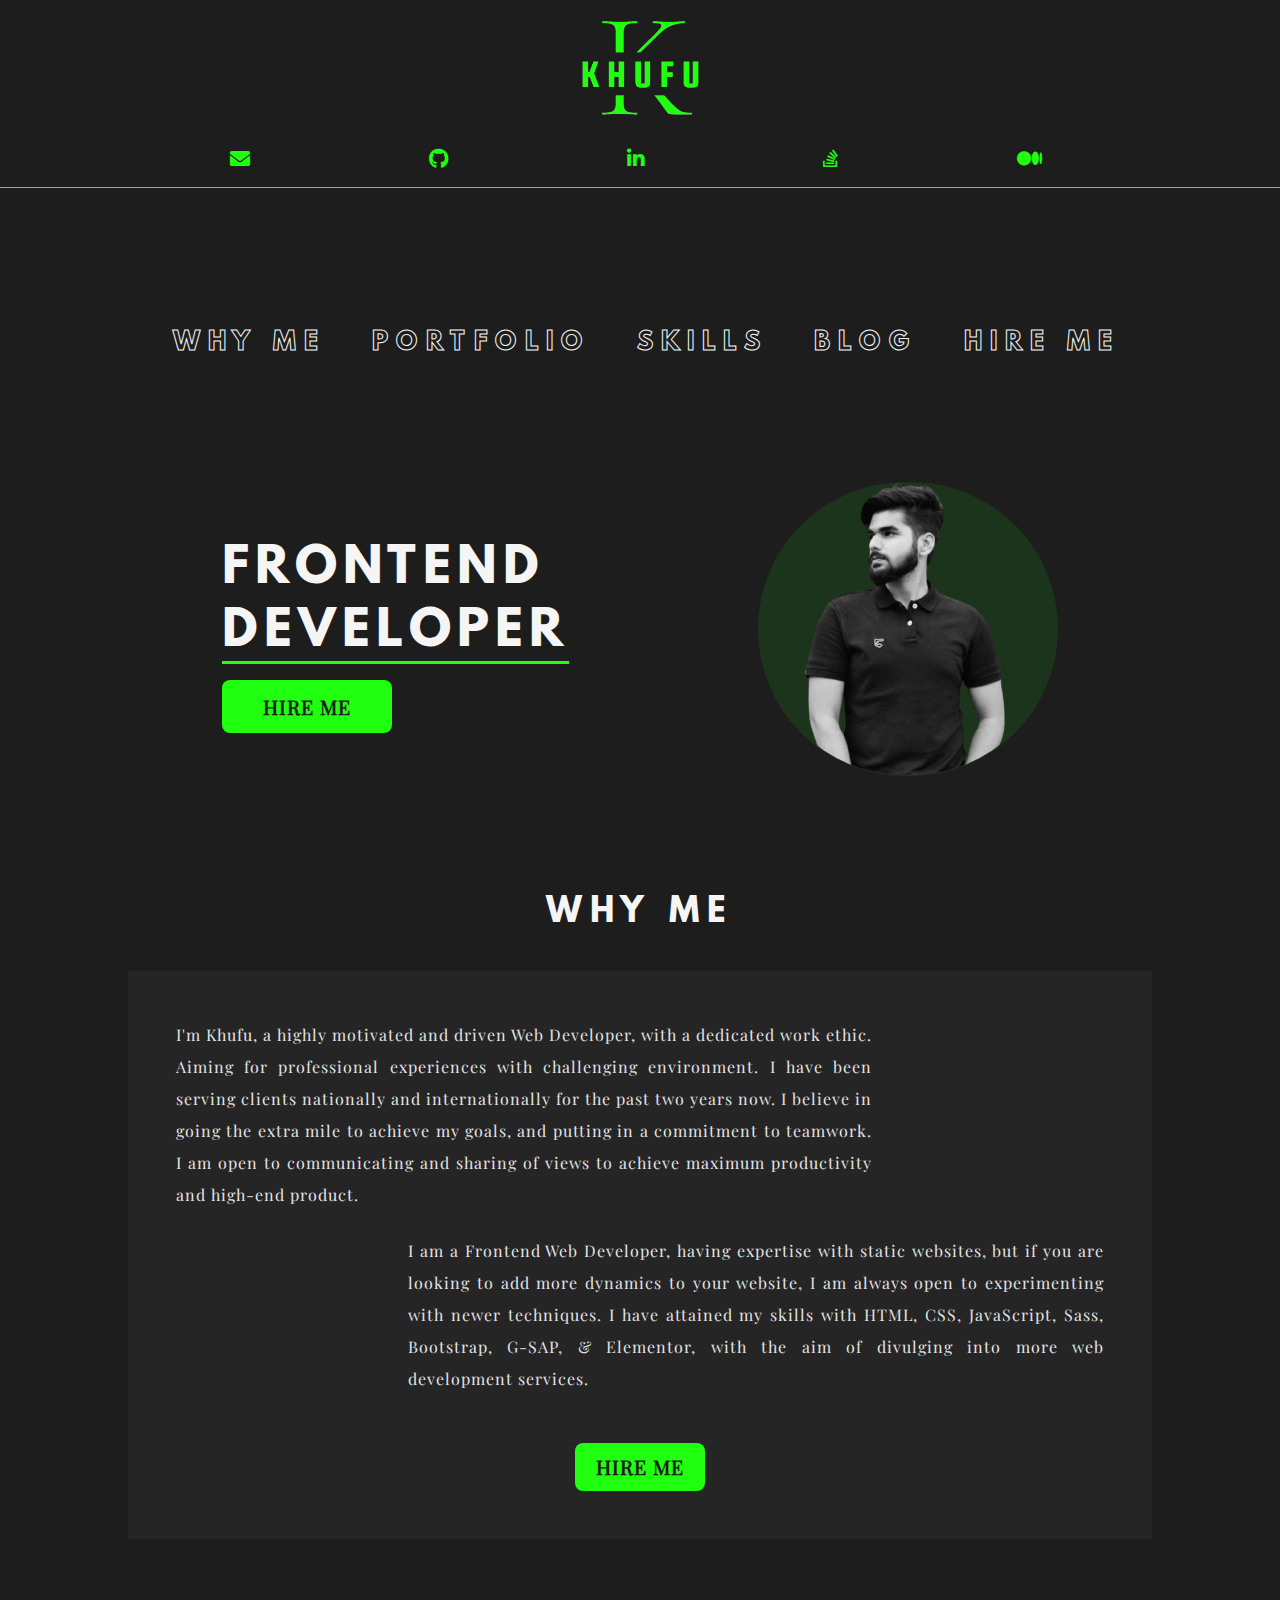
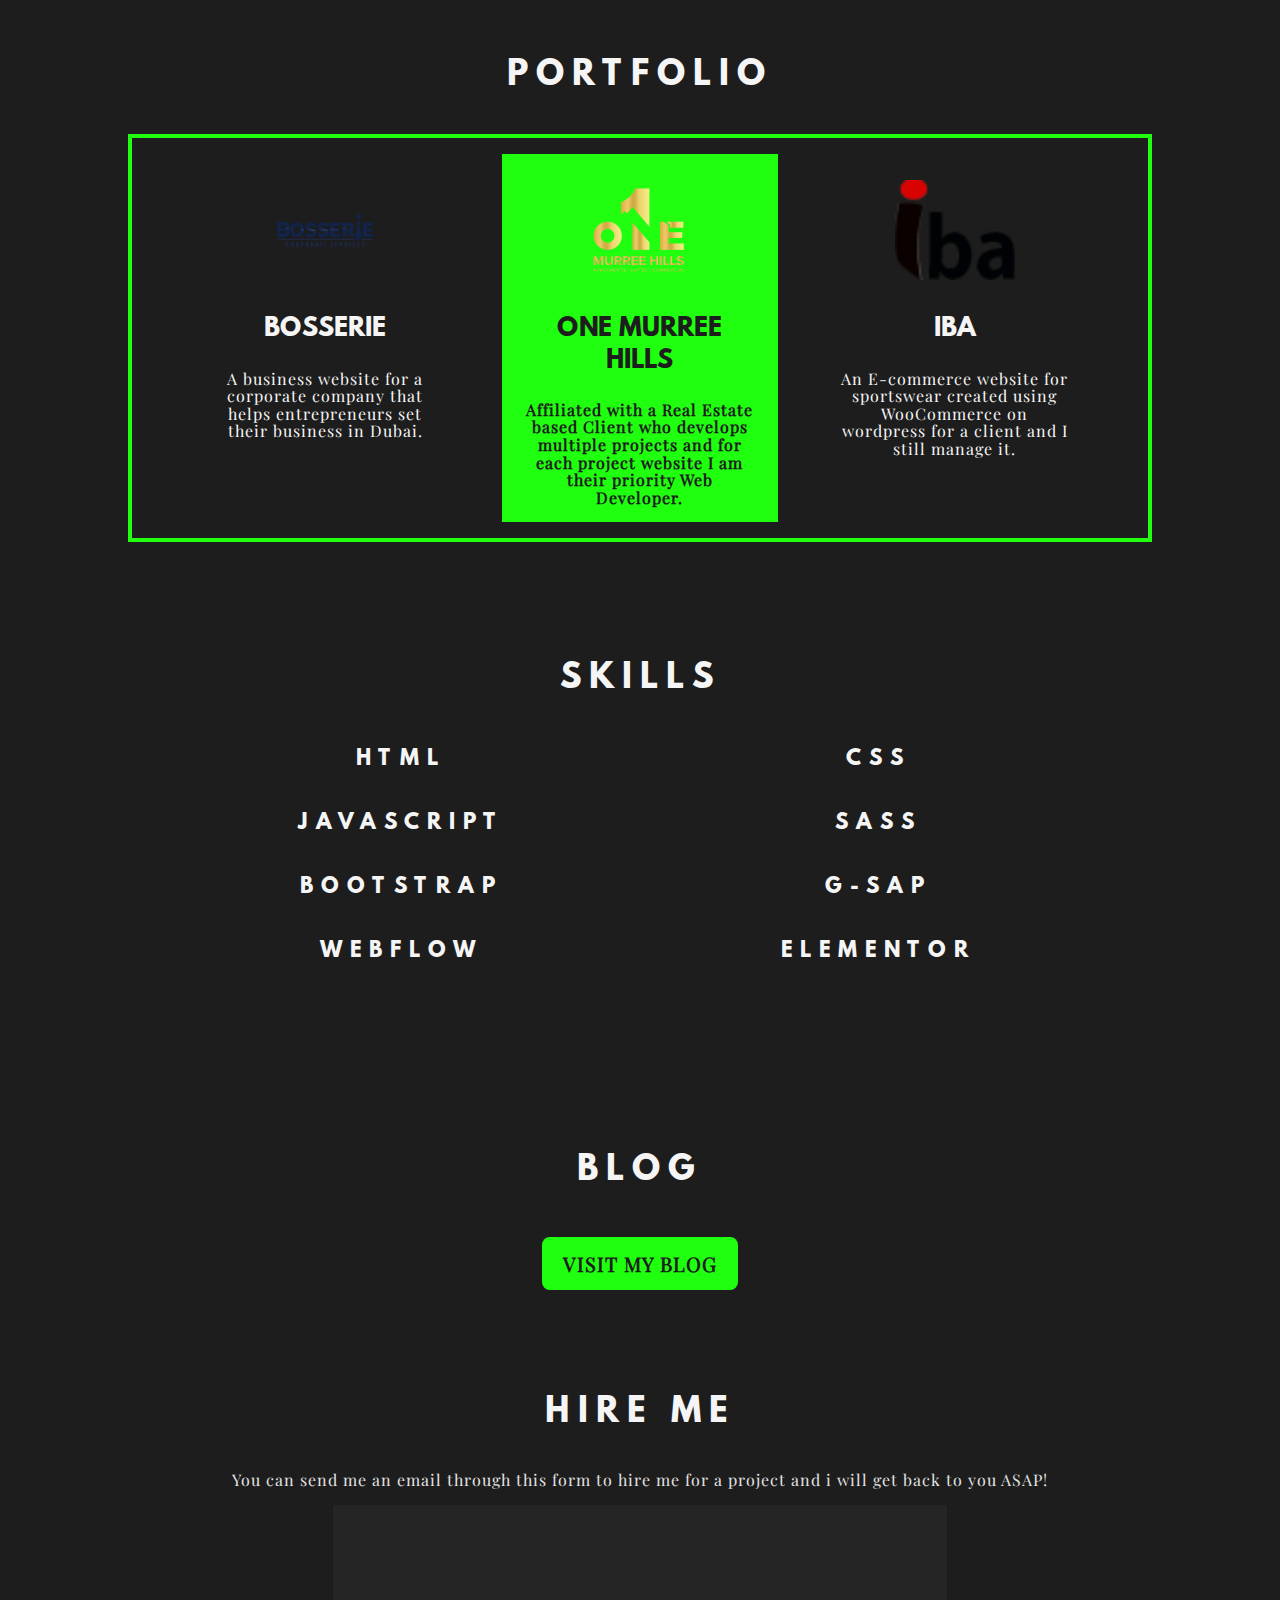
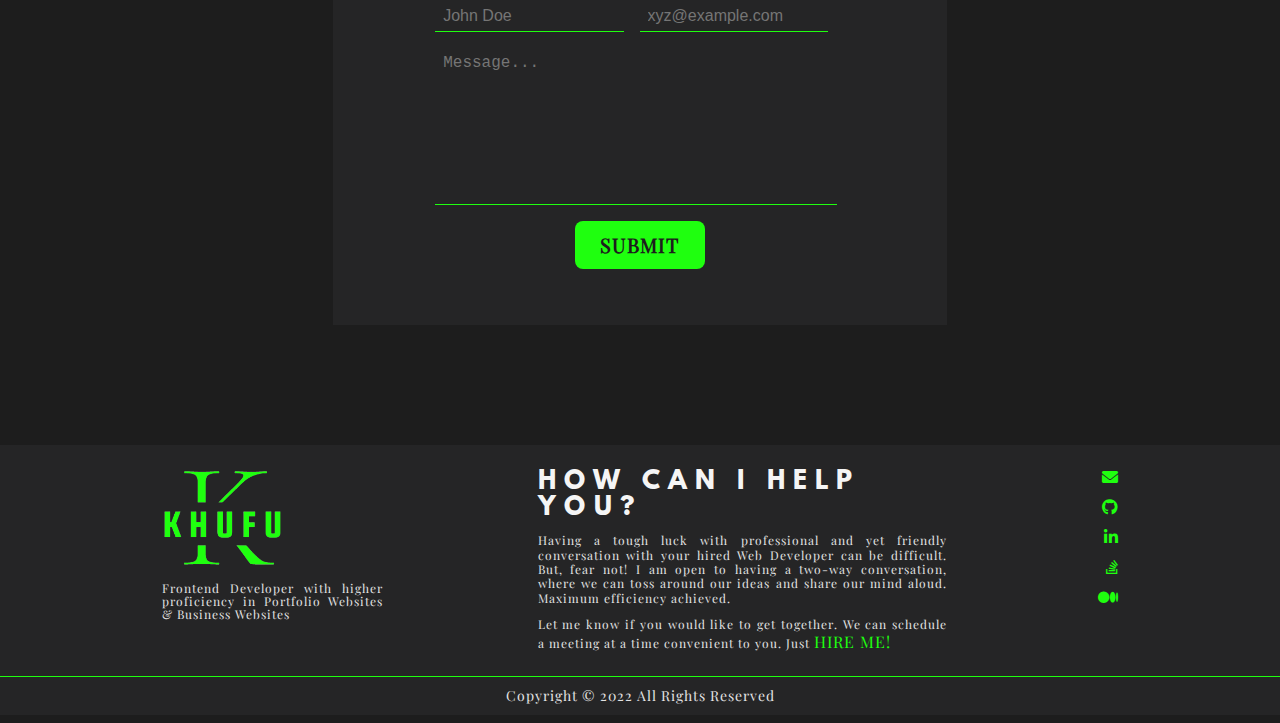
<file: index.html>
<!DOCTYPE html>
<html lang="en">

<head>
    <meta charset="UTF-8" />
    <meta http-equiv="X-UA-Compatible" content="IE=edge" />
    <meta name="viewport" content="width=device-width, initial-scale=1.0" />
    <link rel="icon" type="image/x-icon" href="/images/fevicon.png" />
    <link rel="stylesheet" href="https://cdnjs.cloudflare.com/ajax/libs/font-awesome/6.0.0/css/all.min.css" integrity="sha512-9usAa10IRO0HhonpyAIVpjrylPvoDwiPUiKdWk5t3PyolY1cOd4DSE0Ga+ri4AuTroPR5aQvXU9xC6qOPnzFeg==" crossorigin="anonymous" referrerpolicy="no-referrer"
    />
    <link rel="stylesheet" href="css/style.css" />
    <title>Khufu</title>
</head>

<body>
    <!-- Header HTML begins here -->
    <header id="body-top">
        <div class="container">
            <div class="header-inner">
                <div class="logo">
                    <a href="#"><img src="images/logo.png" alt="logo" /></a>
                </div>
                <div class="social-links">
                    <ul>
                        <li>
                            <a href="mailto:khufudev@gmail.com" target="_blank"><i class="fa-solid fa-envelope"></i
                ></a>
                        </li>
                        <li>
                            <a href="https://github.com/KhufuD" target="_blank"><i class="fa-brands fa-github"></i
                ></a>
                        </li>
                        <li>
                            <a href="https://www.linkedin.com/in/khubaib-tariq-56235a200/" target="_blank"><i class="fa-brands fa-linkedin-in"></i
                ></a>
                        </li>
                        <li>
                            <a href="https://stackoverflow.com/users/18507303/khubaib-tariq" target="_blank"><i class="fa-brands fa-stack-overflow"></i
                ></a>
                        </li>

                        <li>
                            <a href="https://medium.com/@khufudev" target="_blank"><i class="fa-brands fa-medium"></i
                ></a>
                        </li>
                    </ul>
                </div>
            </div>
        </div>
    </header>
    <!--  -->
    <!-- Header HTML ends here -->
    <!-- banner HTML begins here -->
    <section class="banner">
        <div class="banner-inner">
            <h1 id="moving-text">
                Portfolio websites&nbsp;&nbsp;&nbsp;&nbsp;Business websites&nbsp;&nbsp;&nbsp;&nbsp;E-mail Templates&nbsp;&nbsp;&nbsp;&nbsp;Landing Pages
            </h1>
        </div>
    </section>
    <!-- banner HTML ends here -->
    <!-- Navigation HTML begins here -->
    <section class="navigator" id="navigator">
        <div class="container">
            <div class="navigator-inner">
                <nav class="navbar">
                    <ol class="nav-menu">
                        <li class="nav-item">
                            <a href="#about-div" class="nav-link" id="about" data-text="&nbsp;WHY&nbsp;ME">&nbsp;Why me
                </a>
                        </li>
                        <li class="nav-item">
                            <a href="#portfolio-div" class="nav-link" id="portfolio" data-text="&nbsp;PORTFOLIO">&nbsp;Portfolio
                </a>
                        </li>
                        <li class="nav-item">
                            <a href="#skills-div" class="nav-link" id="skills" data-text="&nbsp;SKILLS">&nbsp;Skills
                </a>
                        </li>

                        <li class="nav-item">
                            <a href="#blog-div" class="nav-link" id="blog" data-text="&nbsp;BLOG">&nbsp;blog
                </a>
                        </li>
                        <li class="nav-item">
                            <a href="#hire-div" class="nav-link" id="hire-me" data-text="&nbsp;HIRE&nbsp;ME">&nbsp;Hire me
                </a>
                        </li>
                    </ol>
                </nav>
                <div class="hamburger">
                    <span class="bar"></span>
                    <span class="bar"></span>
                    <span class="bar"></span>
                </div>
            </div>
        </div>
        <div id="_progress"></div>
    </section>
    <!-- Navigation HTML ends here -->

    <!-- up-top HTML begins here -->
    <section id="up-top">
        <span id="arrow-up"><i class="fa-solid fa-angle-up"></i></span>
    </section>
    <!-- up-top HTML ends here -->
    <!-- Hero HTML begins here -->
    <section class="hero">
        <div class="container">
            <div class="hero-inner">
                <div class="hero-left">
                    <h1>
                        <span class="text-animation">F</span
              ><span class="text-animation">r</span
              ><span class="text-animation">o</span
              ><span class="text-animation">n</span
              ><span class="text-animation">t</span
              ><span class="text-animation">E</span
              ><span class="text-animation">n</span
              ><span class="text-animation">d</span> <br />
                        <span class="text-animation">D</span
              ><span class="text-animation">e</span
              ><span class="text-animation">v</span
              ><span class="text-animation">e</span
              ><span class="text-animation">l</span
              ><span class="text-animation">o</span
              ><span class="text-animation">p</span
              ><span class="text-animation">e</span
              ><span class="text-animation">r</span>
                    </h1>
                    <a href="#hire-div">Hire me</a>
                </div>
                <div class="hero-image">
                    <img src="/images/hero-img.png" alt="" />
                </div>
            </div>
        </div>
    </section>
    <!-- Hero HTML ends here -->
    <!-- About HTML begins here -->
    <section class="about" id="about-div">
        <div class="container">
            <div class="about-inner">
                <h2>Why me</h2>
                <div class="about-flex">
                    <p>
                        I'm Khufu, a highly motivated and driven Web Developer, with a dedicated work ethic. Aiming for professional experiences with challenging environment. I have been serving clients nationally and internationally for the past two years now. I believe in
                        going the extra mile to achieve my goals, and putting in a commitment to teamwork. I am open to communicating and sharing of views to achieve maximum productivity and high-end product.
                    </p>
                    <p>
                        I am a Frontend Web Developer, having expertise with static websites, but if you are looking to add more dynamics to your website, I am always open to experimenting with newer techniques. I have attained my skills with HTML, CSS, JavaScript, Sass, Bootstrap,
                        G-SAP, & Elementor, with the aim of divulging into more web development services.
                    </p>
                    <a href="#hire-div">Hire me</a>
                </div>
            </div>
        </div>
    </section>
    <!-- About HTML ends here -->
    <!-- Portfolio HTML begins here -->
    <section class="portfolio" id="portfolio-div">
        <div class="container">
            <div class="portfolio-inner">
                <h2>Portfolio</h2>
                <div class="portfolio-holder">
                    <div class="portfolio-col">
                        <div class="portfolio-image">
                            <img src="/images/portfolio-logos/corporate-company.png" alt="" />
                        </div>
                        <h4 class="portfolio-heading">Bosserie</h4>
                        <p class="portfolio-text">
                            A business website for a corporate company that helps entrepreneurs set their business in Dubai.
                        </p>
                    </div>
                    <div class="portfolio-col2">
                        <div class="portfolio-image-2">
                            <img src="images/portfolio-logos/real-estate.png" alt="" />
                        </div>
                        <h4 class="portfolio-heading-2">One Murree Hills</h4>
                        <p class="portfolio-text-2">
                            Affiliated with a Real Estate based Client who develops multiple projects and for each project website I am their priority Web Developer.
                        </p>
                    </div>
                    <div class="portfolio-col">
                        <div class="portfolio-image">
                            <img src="images/portfolio-logos/sportswear.png" alt="" />
                        </div>
                        <h4 class="portfolio-heading">Iba</h4>
                        <p class="portfolio-text">
                            An E-commerce website for sportswear created using WooCommerce on wordpress for a client and I still manage it.
                        </p>
                    </div>
                </div>
            </div>
        </div>
    </section>
    <!-- Portfolio HTML ends here -->
    <!-- Skills HTML begins here -->
    <section class="skills" id="skills-div">
        <div class="container">
            <div class="skills-inner">
                <h2>Skills</h2>
                <div class="skill-percentage">
                    <div class="skill-list">
                        <h3>HTML <span class="quality" id="html">Intermediate</span></h3>
                    </div>
                    <div class="skill-list">
                        <h3>CSS <span class="quality" id="css">Advance</span></h3>
                    </div>
                    <div class="skill-list">
                        <h3>
                            javascript <span class="quality" id="javascript">Beginner</span>
                        </h3>
                    </div>
                    <div class="skill-list">
                        <h3>SASS <span class="quality" id="scss">Advance</span></h3>
                    </div>
                    <div class="skill-list">
                        <h3>
                            Bootstrap
                            <span class="quality" id="bootstrap">Intermediate</span>
                        </h3>
                    </div>
                    <div class="skill-list">
                        <h3>G-SAP <span class="quality" id="gsap">Beginner</span></h3>
                    </div>
                    <div class="skill-list">
                        <h3>
                            webflow <span class="quality" id="webflow">Beginner</span>
                        </h3>
                    </div>
                    <div class="skill-list">
                        <h3>
                            Elementor <span class="quality" id="elementor">Advance</span>
                        </h3>
                    </div>
                </div>
            </div>
        </div>
    </section>
    <!-- Skills HTML ends here -->
    <!-- Blog HTML begins here -->
    <section class="blog" id="blog-div">
        <h2>BLOG</h2>
        <div class="blog__header"></div>
        <ul class="blog__slider"></ul>
        <div class="blog-link">
            <a id="blog-link" href="https://medium.com/@khufudev" target="_blank">Visit my Blog</a
        >
      </div>
    </section>
    <!-- Blog HTML ends here -->

    <!-- Hire me HTML begins here -->
    <section class="hire-me" id="hire-div">
      <div class="container">
        <div class="hire-me-inner">
          <h2>hire me</h2>
          <p>
            You can send me an email through this form to hire me for a project
            and i will get back to you ASAP!
          </p>
          <div class="mailing-form">
            <form onsubmit="sendEmail(); reset(); return false;">
              <input type="text" id="name" placeholder="John Doe" />
              <input type="email" id="email" placeholder="xyz@example.com" />
              <textarea
                name="Message"
                id="message"
                rows="8"
                placeholder="Message..."
              ></textarea>
              <input type="submit" id="submit" value="submit" />
            </form>
          </div>
        </div>
      </div>
    </section>
    <!-- Hire me HTML ends here -->
    <footer>
      <div class="container">
        <div class="footer-inner">
          <div class="footer-top">
            <div class="col-right">
              <div class="footer-logo">
                <a href="#"><img src="images/logo.png" alt="logo" /></a>
        </div>
        <p>
            Frontend Developer with higher proficiency in Portfolio Websites & Business Websites
        </p>
        </div>
        <div class="col-center">
            <h4>How Can I Help You?</h4>
            <p>
                Having a tough luck with professional and yet friendly conversation with your hired Web Developer can be difficult. But, fear not! I am open to having a two-way conversation, where we can toss around our ideas and share our mind aloud. Maximum efficiency
                achieved.
            </p>
            <p>
                Let me know if you would like to get together. We can schedule a meeting at a time convenient to you. Just
                <span><a href="#hire-div">HIRE ME!</a></span>
            </p>
        </div>
        <div class="social-links-footer">
            <ul>
                <li>
                    <a href="mailto:khufudev@gmail.com" target="_blank"><i class="fa-solid fa-envelope"></i
                  ></a>
                </li>
                <li>
                    <a href="https://github.com/KhufuD" target="_blank"><i class="fa-brands fa-github"></i
                  ></a>
                </li>
                <li>
                    <a href="https://www.linkedin.com/in/khubaib-tariq-56235a200/" target="_blank"><i class="fa-brands fa-linkedin-in"></i
                  ></a>
                </li>
                <li>
                    <a href="https://stackoverflow.com/users/18507303/khubaib-tariq" target="_blank"><i class="fa-brands fa-stack-overflow"></i
                  ></a>
                </li>

                <li>
                    <a href="https://medium.com/@khufudev" target="_blank"><i class="fa-brands fa-medium"></i
                  ></a>
                </li>
            </ul>
        </div>
        </div>
        </div>
        </div>
        <div class="copyright">
            <span class="copy-text">Copyright &copy; 2022 All Rights Reserved</span>
        </div>
        </footer>
        <!-- Footer HTML ends here -->
        <script src="https://smtpjs.com/v3/smtp.js"></script>
        <script src="js/index.js"></script>
</body>

</html>
</file>
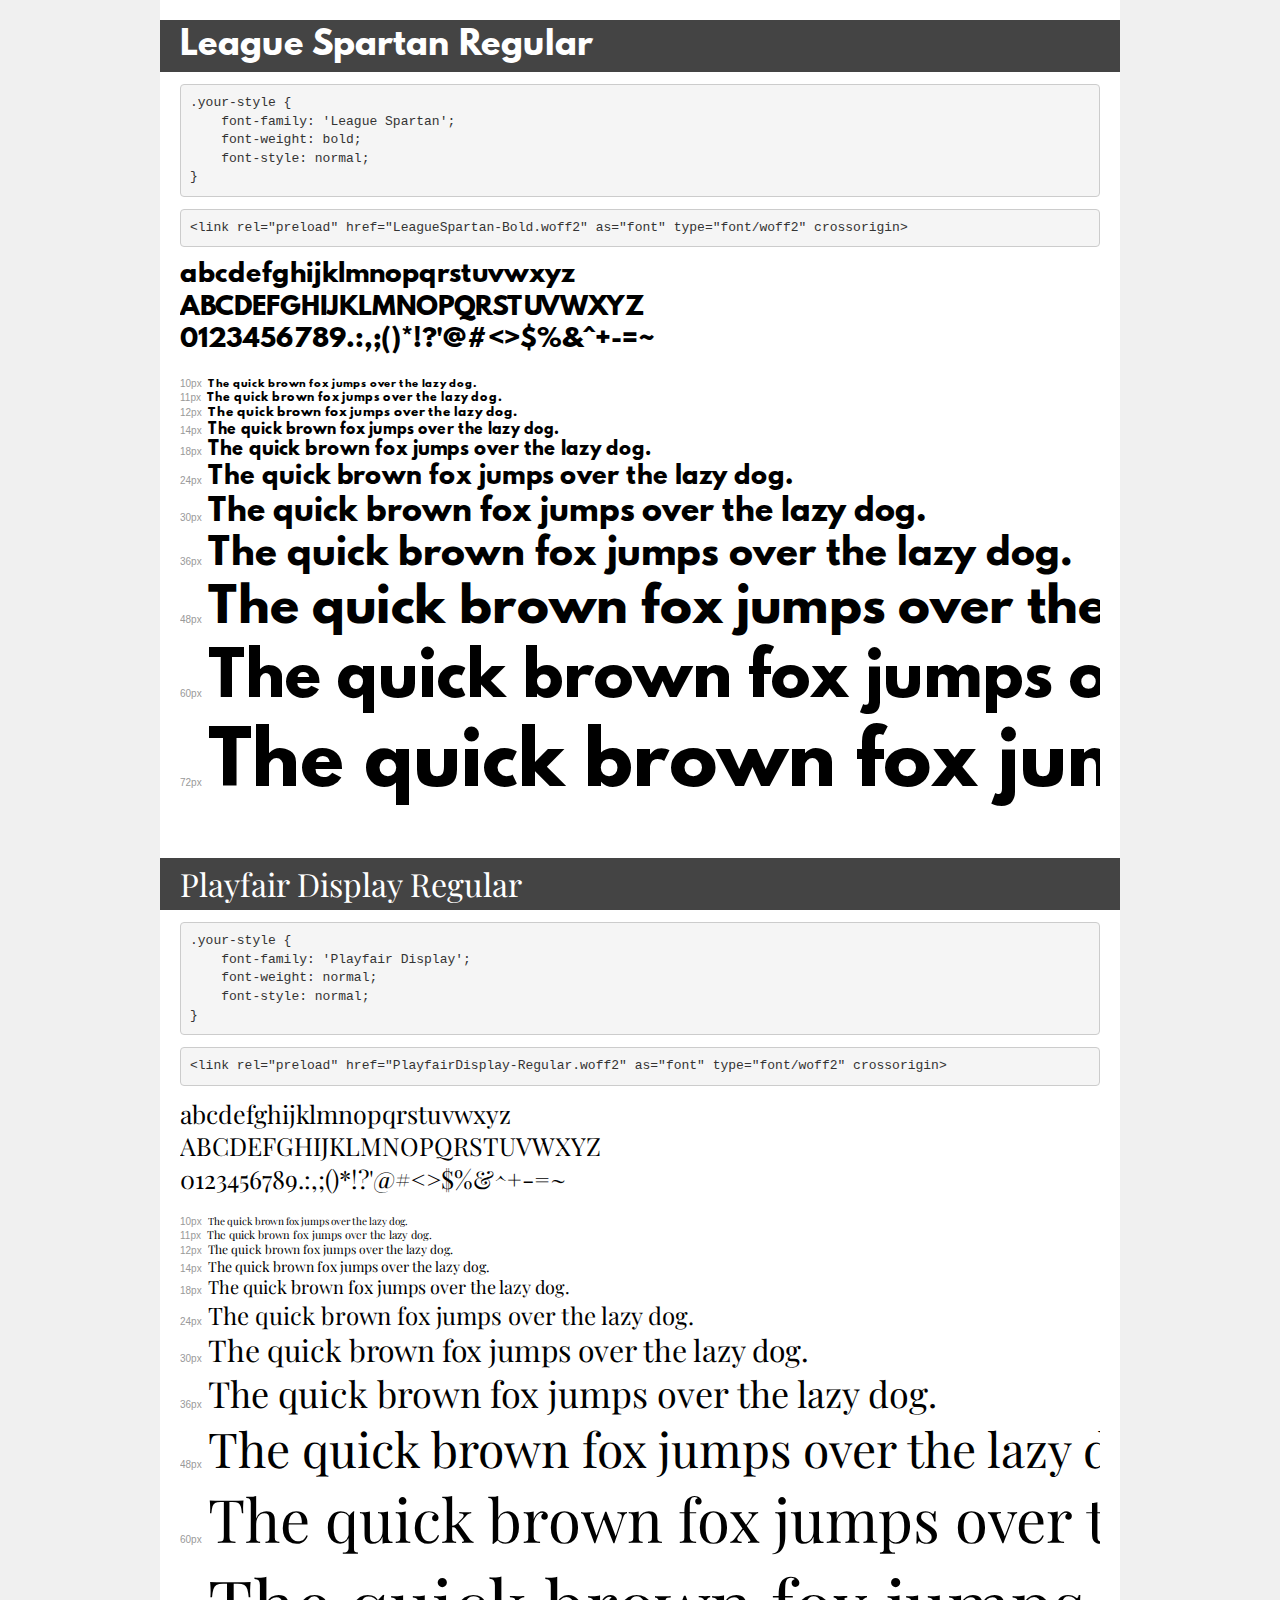
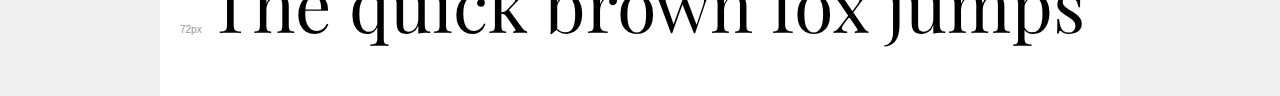
<file: fonts/demo.html>
<!DOCTYPE html>
<html lang="en">
<head>
    <meta charset="utf-8">
    <meta http-equiv="X-UA-Compatible" content="IE=edge">
    <meta name="viewport" content="width=device-width, initial-scale=1">
    <meta name="robots" content="noindex, noarchive">
    <meta name="format-detection" content="telephone=no">
    <title>Transfonter demo</title>
    <link href="stylesheet.css" rel="stylesheet">
    <style>
        /*
        http://meyerweb.com/eric/tools/css/reset/
        v2.0 | 20110126
        License: none (public domain)
        */
        html, body, div, span, applet, object, iframe,
        h1, h2, h3, h4, h5, h6, p, blockquote, pre,
        a, abbr, acronym, address, big, cite, code,
        del, dfn, em, img, ins, kbd, q, s, samp,
        small, strike, strong, sub, sup, tt, var,
        b, u, i, center,
        dl, dt, dd, ol, ul, li,
        fieldset, form, label, legend,
        table, caption, tbody, tfoot, thead, tr, th, td,
        article, aside, canvas, details, embed,
        figure, figcaption, footer, header, hgroup,
        menu, nav, output, ruby, section, summary,
        time, mark, audio, video {
            margin: 0;
            padding: 0;
            border: 0;
            font-size: 100%;
            font: inherit;
            vertical-align: baseline;
        }
        /* HTML5 display-role reset for older browsers */
        article, aside, details, figcaption, figure,
        footer, header, hgroup, menu, nav, section {
            display: block;
        }
        body {
            line-height: 1;
        }
        ol, ul {
            list-style: none;
        }
        blockquote, q {
            quotes: none;
        }
        blockquote:before, blockquote:after,
        q:before, q:after {
            content: '';
            content: none;
        }
        table {
            border-collapse: collapse;
            border-spacing: 0;
        }
        /* demo styles */
        body {
            background: #f0f0f0;
            color: #000;
        }
        .page {
            background: #fff;
            width: 920px;
            margin: 0 auto;
            padding: 20px 20px 0 20px;
            overflow: hidden;
        }
        .font-container {
            overflow-x: auto;
            overflow-y: hidden;
            margin-bottom: 40px;
            line-height: 1.3;
            white-space: nowrap;
            padding-bottom: 5px;
        }
        h1 {
            position: relative;
            background: #444;
            font-size: 32px;
            color: #fff;
            padding: 10px 20px;
            margin: 0 -20px 12px -20px;
        }
        .letters {
            font-size: 25px;
            margin-bottom: 20px;
        }
        .s10:before {
            content: '10px';
        }
        .s11:before {
            content: '11px';
        }
        .s12:before {
            content: '12px';
        }
        .s14:before {
            content: '14px';
        }
        .s18:before {
            content: '18px';
        }
        .s24:before {
            content: '24px';
        }
        .s30:before {
            content: '30px';
        }
        .s36:before {
            content: '36px';
        }
        .s48:before {
            content: '48px';
        }
        .s60:before {
            content: '60px';
        }
        .s72:before {
            content: '72px';
        }
        .s10:before, .s11:before, .s12:before, .s14:before,
        .s18:before, .s24:before, .s30:before, .s36:before,
        .s48:before, .s60:before, .s72:before {
            font-family: Arial, sans-serif;
            font-size: 10px;
            font-weight: normal;
            font-style: normal;
            color: #999;
            padding-right: 6px;
        }
        pre {
            display: block;
            padding: 9px;
            margin: 0 0 12px;
            font-family: Monaco, Menlo, Consolas, "Courier New", monospace;
            font-size: 13px;
            line-height: 1.428571429;
            color: #333;
            font-weight: normal;
            font-style: normal;
            background-color: #f5f5f5;
            border: 1px solid #ccc;
            overflow-x: auto;
            border-radius: 4px;
        }
        /* responsive */
        @media (max-width: 959px) {
            .page {
                width: auto;
                margin: 0;
            }
        }
    </style>
</head>
<body>
<div class="page">
    <div class="demo">
        <h1 style="font-family: 'League Spartan'; font-weight: bold; font-style: normal;">League Spartan Regular</h1>
        <pre title="Usage">.your-style {
    font-family: 'League Spartan';
    font-weight: bold;
    font-style: normal;
}</pre>
        <pre title="Preload (optional)">
&lt;link rel=&quot;preload&quot; href=&quot;LeagueSpartan-Bold.woff2&quot; as=&quot;font&quot; type=&quot;font/woff2&quot; crossorigin&gt;</pre>
        <div class="font-container" style="font-family: 'League Spartan'; font-weight: bold; font-style: normal;">
            <p class="letters">
                abcdefghijklmnopqrstuvwxyz<br>
ABCDEFGHIJKLMNOPQRSTUVWXYZ<br>
                0123456789.:,;()*!?'@#&lt;&gt;$%&^+-=~
            </p>
            <p class="s10" style="font-size: 10px;">The quick brown fox jumps over the lazy dog.</p>
            <p class="s11" style="font-size: 11px;">The quick brown fox jumps over the lazy dog.</p>
            <p class="s12" style="font-size: 12px;">The quick brown fox jumps over the lazy dog.</p>
            <p class="s14" style="font-size: 14px;">The quick brown fox jumps over the lazy dog.</p>
            <p class="s18" style="font-size: 18px;">The quick brown fox jumps over the lazy dog.</p>
            <p class="s24" style="font-size: 24px;">The quick brown fox jumps over the lazy dog.</p>
            <p class="s30" style="font-size: 30px;">The quick brown fox jumps over the lazy dog.</p>
            <p class="s36" style="font-size: 36px;">The quick brown fox jumps over the lazy dog.</p>
            <p class="s48" style="font-size: 48px;">The quick brown fox jumps over the lazy dog.</p>
            <p class="s60" style="font-size: 60px;">The quick brown fox jumps over the lazy dog.</p>
            <p class="s72" style="font-size: 72px;">The quick brown fox jumps over the lazy dog.</p>
        </div>
    </div>

    <div class="demo">
        <h1 style="font-family: 'Playfair Display'; font-weight: normal; font-style: normal;">Playfair Display Regular</h1>
        <pre title="Usage">.your-style {
    font-family: 'Playfair Display';
    font-weight: normal;
    font-style: normal;
}</pre>
        <pre title="Preload (optional)">
&lt;link rel=&quot;preload&quot; href=&quot;PlayfairDisplay-Regular.woff2&quot; as=&quot;font&quot; type=&quot;font/woff2&quot; crossorigin&gt;</pre>
        <div class="font-container" style="font-family: 'Playfair Display'; font-weight: normal; font-style: normal;">
            <p class="letters">
                abcdefghijklmnopqrstuvwxyz<br>
ABCDEFGHIJKLMNOPQRSTUVWXYZ<br>
                0123456789.:,;()*!?'@#&lt;&gt;$%&^+-=~
            </p>
            <p class="s10" style="font-size: 10px;">The quick brown fox jumps over the lazy dog.</p>
            <p class="s11" style="font-size: 11px;">The quick brown fox jumps over the lazy dog.</p>
            <p class="s12" style="font-size: 12px;">The quick brown fox jumps over the lazy dog.</p>
            <p class="s14" style="font-size: 14px;">The quick brown fox jumps over the lazy dog.</p>
            <p class="s18" style="font-size: 18px;">The quick brown fox jumps over the lazy dog.</p>
            <p class="s24" style="font-size: 24px;">The quick brown fox jumps over the lazy dog.</p>
            <p class="s30" style="font-size: 30px;">The quick brown fox jumps over the lazy dog.</p>
            <p class="s36" style="font-size: 36px;">The quick brown fox jumps over the lazy dog.</p>
            <p class="s48" style="font-size: 48px;">The quick brown fox jumps over the lazy dog.</p>
            <p class="s60" style="font-size: 60px;">The quick brown fox jumps over the lazy dog.</p>
            <p class="s72" style="font-size: 72px;">The quick brown fox jumps over the lazy dog.</p>
        </div>
    </div>

</div>
</body>
</html>
</file>
<file: css/style.css>
@font-face {
  font-family: "League Spartan";
  src: url("../../fonts/LeagueSpartan-Bold.woff2") format("woff2"), url("../../fonts/LeagueSpartan-Bold.woff") format("woff"), url("../../fonts/LeagueSpartan-Bold.ttf") format("truetype");
  font-weight: bold;
  font-style: normal;
  font-display: swap;
}
@font-face {
  font-family: "Playfair Display";
  src: url("../../fonts/PlayfairDisplay-Regular.woff2") format("woff2"), url("../../fonts/PlayfairDisplay-Regular.woff") format("woff"), url("../../fonts/PlayfairDisplay-Regular.ttf") format("truetype");
  font-weight: normal;
  font-style: normal;
  font-display: swap;
}
/*
* Prefixed by https://autoprefixer.github.io
* PostCSS: v8.4.12,
* Autoprefixer: v10.4.4
* Browsers: last 4 version
*/
* {
  margin: 0;
  padding: 0;
  -webkit-box-sizing: border-box;
  box-sizing: border-box;
}

body {
  background-color: #1E1E1E;
  position: relative;
  background-color: #1D1D1D;
}

a {
  text-decoration: none;
  margin: 0;
  padding: 0;
}

.container {
  max-width: 80vw;
  margin: 0 auto;
}

textarea,
input:focus {
  outline: none;
}

html {
  scroll-behavior: smooth;
}

/*
* Prefixed by https://autoprefixer.github.io
* PostCSS: v8.4.12,
* Autoprefixer: v10.4.4
* Browsers: last 4 version
*/
/*
* Prefixed by https://autoprefixer.github.io
* PostCSS: v8.4.12,
* Autoprefixer: v10.4.4
* Browsers: last 4 version
*/
header {
  border-bottom: 1px solid #1FFF0F;
}
header .header-inner {
  padding: 8px 0 16px 0;
}
header .header-inner .logo {
  text-align: center;
}
header .header-inner .social-links {
  margin-top: 16px;
}
header .header-inner .social-links ul {
  width: 80%;
  margin: 0 auto;
  display: -webkit-box;
  display: -ms-flexbox;
  display: flex;
  -webkit-box-pack: justify;
  -ms-flex-pack: justify;
  justify-content: space-between;
}
header .header-inner .social-links ul li {
  list-style: none;
  margin-right: 8px;
}
header .header-inner .social-links ul li a {
  color: #1FFF0F;
  font-size: 20px;
}

@media (max-width: 1080px) {
  header .header-inner .logo {
    max-width: 80px;
    margin: 0 auto;
  }
  header .header-inner .logo img {
    width: 100%;
  }
}
@media (max-width: 992px) {
  header {
    background-color: #1D1D1D;
    position: fixed;
    top: 0;
    left: 0;
    right: 0;
    z-index: 20;
  }
}
/*
* Prefixed by https://autoprefixer.github.io
* PostCSS: v8.4.12,
* Autoprefixer: v10.4.4
* Browsers: last 4 version
*/
.navigator {
  background-color: #1D1D1D;
  top: 0;
  position: relative;
  z-index: 20;
  -webkit-transition: 0.5s ease-in-out;
  -o-transition: 0.5s ease-in-out;
  transition: 0.5s ease-in-out;
}
.navigator .navigator-inner {
  padding: 0 16px;
}
.navigator .navigator-inner nav ol {
  list-style: none;
  display: -webkit-box;
  display: -ms-flexbox;
  display: flex;
  -ms-flex-pack: distribute;
  justify-content: space-around;
}
.navigator .navigator-inner nav ol li {
  -ms-flex-item-align: start;
  align-self: flex-start;
}
.navigator .navigator-inner nav ol li a {
  font-family: "League Spartan";
  font-size: 40px;
  line-height: 1.1;
  font-weight: 700;
  color: #f5f5f5;
  text-transform: uppercase;
  letter-spacing: 8px;
  margin-bottom: 40px;
  margin-bottom: 0;
  position: relative;
  font-size: 32px;
  line-height: 1.6;
  color: transparent;
  -webkit-text-stroke: 1px #f5f5f5;
  font-weight: 700;
}
.navigator .navigator-inner nav ol li a::before {
  content: attr(data-text);
  position: absolute;
  color: #f5f5f5;
  height: 0;
  overflow: hidden;
  -webkit-transition: 0.4s ease-in-out;
  -o-transition: 0.4s ease-in-out;
  transition: 0.4s ease-in-out;
  border-color: #1FFF0F;
}
.navigator .navigator-inner nav ol li a:hover::before {
  height: 100%;
  -webkit-text-stroke: 1px #f5f5f5;
  -webkit-filter: drop-shadow(0 0 25px #1FFF0F);
  filter: drop-shadow(0 0 25px #1FFF0F);
  border-bottom: 6px solid #1FFF0F;
}
.navigator .navigator-inner .hamburger {
  display: none;
  position: fixed;
  right: 56px;
  top: 16px;
  width: 16px;
  height: 40px;
}
.navigator .navigator-inner .bar,
.navigator .navigator-inner .fa-times {
  width: 1.5rem;
  height: 4px;
  display: block;
  color: #1FFF0F;
  padding: 0;
  margin: 6px;
  -webkit-transition: 0.5s;
  -o-transition: 0.5s;
  transition: 0.5s;
  background-color: #1FFF0F;
}
.navigator .navigator-inner .bar:nth-child(1) {
  width: 100%;
}
.navigator .navigator-inner .bar:nth-child(2) {
  width: 200%;
}
.navigator .navigator-inner .bar:nth-child(3) {
  width: 300%;
}

.nav-scrolled {
  position: fixed;
  width: 100%;
  padding: 24px 0 8px 0;
  background-color: #252526;
}
.nav-scrolled #_progress {
  --scroll: 0%;
  background: -webkit-gradient(linear, left top, right top, from(#1FFF0F), color-stop(0, transparent));
  background: -o-linear-gradient(left, #1FFF0F var(--scroll), transparent 0);
  background: linear-gradient(to right, #1FFF0F var(--scroll), transparent 0);
  position: absolute;
  width: 100%;
  height: 5px;
  bottom: 0;
  z-index: 100;
}

@media (max-width: 1300px) {
  .navigator .navigator-inner nav ol li a {
    font-size: 24px;
  }
}
@media (max-width: 1080px) {
  .navigator {
    padding-bottom: 16px;
  }
  .navigator .navigator-inner nav ol li a {
    font-size: 20px;
  }
}
@media (max-width: 992px) {
  .navigator {
    width: 0;
  }
  .navigator .navigator-inner .nav-menu {
    width: 100%;
    height: 100%;
    display: -webkit-box;
    display: -ms-flexbox;
    display: flex;
    -webkit-box-orient: vertical;
    -webkit-box-direction: normal;
    -ms-flex-direction: column;
    flex-direction: column;
    -webkit-box-pack: justify;
    -ms-flex-pack: justify;
    justify-content: center;
    -webkit-box-align: center;
    -ms-flex-align: center;
    align-items: center;
    position: fixed;
    top: 0;
    right: -100%;
    -webkit-transition: 0.5s;
    -o-transition: 0.5s;
    transition: 0.5s;
    margin: 0 auto;
  }
  .navigator .navigator-inner .nav-menu li {
    padding: 1rem 0;
    -ms-flex-item-align: center;
    -ms-grid-row-align: center;
    align-self: center;
  }
  .navigator .navigator-inner a.nav-link {
    margin: 1rem 0;
    color: #333;
    z-index: 1;
    font-size: 32px;
  }
  .navigator .navigator-inner .active {
    right: 0;
    z-index: 100;
    -webkit-transition: 0.2s ease;
    -o-transition: 0.2s ease;
    transition: 0.2s ease;
  }
  .navigator .navigator-inner .hamburger {
    display: block;
    z-index: 2;
  }
  .navigator .navigator-inner .active .bar:nth-child(2) {
    opacity: 0;
  }
  .navigator .navigator-inner .active .bar:nth-child(1) {
    -webkit-transform: translateY(8px) translateX(-60px) rotate(-315deg);
    -ms-transform: translateY(8px) translateX(-60px) rotate(-315deg);
    transform: translateY(8px) translateX(-60px) rotate(-315deg);
    width: 300%;
  }
  .navigator .navigator-inner .active .bar:nth-child(3) {
    -webkit-transform: translateY(-12px) translateX(-60px) rotate(-45deg);
    -ms-transform: translateY(-12px) translateX(-60px) rotate(-45deg);
    transform: translateY(-12px) translateX(-60px) rotate(-45deg);
    width: 300%;
  }
  .navigator .navigator-inner .active {
    background-color: #1D1D1D;
    opacity: 0.99;
    z-index: 100;
    -webkit-transition: 0.5s ease;
    -o-transition: 0.5s ease;
    transition: 0.5s ease;
  }

  .nav-scrolled {
    position: inherit;
    background-color: unset;
  }
  .nav-scrolled #_progress {
    position: fixed;
    top: 0;
  }
}
/*
* Prefixed by https://autoprefixer.github.io
* PostCSS: v8.4.12,
* Autoprefixer: v10.4.4
* Browsers: last 4 version
*/
footer {
  background-color: #252526;
  margin-top: 16px;
}
footer .footer-inner {
  padding-top: 24px;
}
footer .footer-inner .footer-top {
  margin-bottom: 24px;
  display: -webkit-box;
  display: -ms-flexbox;
  display: flex;
  -ms-flex-wrap: nowrap;
  flex-wrap: nowrap;
  -ms-flex-pack: distribute;
  justify-content: space-around;
}
footer .footer-inner .footer-top .col-right {
  width: 30%;
}
footer .footer-inner .footer-top .col-right .footer-logo {
  margin-top: -11px;
}
footer .footer-inner .footer-top .col-right p {
  font-family: "Playfair Display";
  font-size: 20px;
  line-height: 1.1;
  font-weight: 400;
  color: #E3E3E3;
  letter-spacing: 1px;
  font-size: 12px;
  text-align: justify;
  width: 72%;
}
footer .footer-inner .footer-top .col-center {
  width: 40%;
}
footer .footer-inner .footer-top .col-center h4 {
  font-family: "League Spartan";
  font-size: 40px;
  line-height: 1.1;
  font-weight: 700;
  color: #f5f5f5;
  text-transform: uppercase;
  letter-spacing: 8px;
  margin-bottom: 40px;
  font-size: 24px;
  margin-bottom: 12px;
}
footer .footer-inner .footer-top .col-center p {
  font-family: "Playfair Display";
  font-size: 20px;
  line-height: 1.1;
  font-weight: 400;
  color: #E3E3E3;
  letter-spacing: 1px;
  font-size: 12px;
  margin-bottom: 12px;
  line-height: 1.2;
  text-align: justify;
}
footer .footer-inner .footer-top .col-center p:last-child {
  margin-bottom: 0;
}
footer .footer-inner .footer-top .col-center p span a {
  color: #1FFF0F;
  text-decoration: wavy;
  font-size: 16px;
  line-height: 1.3;
}
footer .footer-inner .footer-top .social-links-footer {
  width: 10%;
}
footer .footer-inner .footer-top .social-links-footer ul {
  list-style: none;
  display: -webkit-box;
  display: -ms-flexbox;
  display: flex;
  -webkit-box-orient: vertical;
  -webkit-box-direction: normal;
  -ms-flex-direction: column;
  flex-direction: column;
  gap: 12px;
  -webkit-box-align: end;
  -ms-flex-align: end;
  align-items: flex-end;
}
footer .footer-inner .footer-top .social-links-footer ul li a {
  color: #1FFF0F;
}
footer .copyright {
  border-top: 1px solid #1FFF0F;
  padding: 10px 0;
  text-align: center;
}
footer .copyright .copy-text {
  font-family: "Playfair Display";
  font-size: 20px;
  line-height: 1.1;
  font-weight: 400;
  color: #E3E3E3;
  letter-spacing: 1px;
  font-size: 14px;
  font-weight: 300;
  letter-spacing: 1px;
}

@media (max-width: 1080px) {
  footer .footer-inner .footer-top .col-center h4 {
    line-height: 1.5;
  }
  footer .footer-inner .footer-top .col-right .footer-logo {
    max-width: 80px;
  }
  footer .footer-inner .footer-top .col-right .footer-logo img {
    width: 100%;
  }
}
@media (max-width: 992px) {
  footer .footer-inner .footer-top .social-links-footer ul {
    -webkit-box-pack: justify;
    -ms-flex-pack: justify;
    justify-content: space-between;
    height: 100%;
  }
}
@media (max-width: 576px) {
  footer .footer-inner .footer-top {
    -webkit-box-orient: vertical;
    -webkit-box-direction: normal;
    -ms-flex-direction: column;
    flex-direction: column;
    -webkit-box-align: center;
    -ms-flex-align: center;
    align-items: center;
    gap: 32px;
  }
  footer .footer-inner .footer-top .col-right {
    width: 100%;
    -ms-flex-item-align: center;
    -ms-grid-row-align: center;
    align-self: center;
    -webkit-box-pack: justify;
    -ms-flex-pack: justify;
    justify-content: space-between;
  }
  footer .footer-inner .footer-top .col-right .footer-logo {
    margin: 0 auto;
  }
  footer .footer-inner .footer-top .col-right p {
    margin: 0 auto;
    width: 277px;
  }
  footer .footer-inner .footer-top .col-center {
    width: 277px;
  }
  footer .footer-inner .footer-top .col-center h4 {
    text-align: center;
    font-size: 20px;
  }
  footer .footer-inner .footer-top .social-links-footer {
    width: 100%;
  }
  footer .footer-inner .footer-top .social-links-footer ul {
    -webkit-box-orient: horizontal;
    -webkit-box-direction: normal;
    -ms-flex-direction: row;
    flex-direction: row;
    -webkit-box-pack: justify;
    -ms-flex-pack: justify;
    justify-content: space-between;
    -webkit-box-align: unest;
    -ms-flex-align: unest;
    align-items: unest;
  }
}
@media (max-width: 400px) {
  footer .footer-inner .footer-top .col-right {
    width: 100%;
    -ms-flex-item-align: center;
    -ms-grid-row-align: center;
    align-self: center;
    -webkit-box-pack: justify;
    -ms-flex-pack: justify;
    justify-content: space-between;
  }
  footer .footer-inner .footer-top .col-right .footer-logo {
    margin: 0 auto;
  }
  footer .footer-inner .footer-top .col-right p {
    margin: 0 auto;
    width: 220px;
  }
  footer .footer-inner .footer-top .col-center {
    width: 220px;
  }
  footer .footer-inner .footer-top .col-center h4 {
    text-align: center;
    font-size: 20px;
    line-height: 1.4;
  }
  footer .footer-inner .footer-top .social-links-footer {
    width: 100%;
  }
  footer .footer-inner .footer-top .social-links-footer ul {
    -webkit-box-orient: horizontal;
    -webkit-box-direction: normal;
    -ms-flex-direction: row;
    flex-direction: row;
    -webkit-box-pack: justify;
    -ms-flex-pack: justify;
    justify-content: space-between;
    -webkit-box-align: unest;
    -ms-flex-align: unest;
    align-items: unest;
  }
}
/*
* Prefixed by https://autoprefixer.github.io
* PostCSS: v8.4.12,
* Autoprefixer: v10.4.4
* Browsers: last 4 version
*/
.banner {
  overflow: hidden;
}
.banner .banner-inner {
  margin: 24px 0;
  position: relative;
  z-index: 1;
  margin-left: -1500px;
  -webkit-animation: slide-right 12s linear infinite both;
  animation: slide-right 12s linear infinite both;
}
.banner .banner-inner h1 {
  font-family: "League Spartan";
  font-size: 40px;
  line-height: 1.1;
  font-weight: 700;
  color: #f5f5f5;
  text-transform: uppercase;
  letter-spacing: 8px;
  margin-bottom: 40px;
  font-size: 20px;
  line-height: 1;
  display: inline-block;
  overflow: hidden;
  white-space: nowrap;
  color: #1FFF0F;
  padding: 12px 16px;
}

@-webkit-keyframes slide-right {
  0% {
    -webkit-transform: translateX(0);
    transform: translateX(0);
  }
  100% {
    -webkit-transform: translateX(calc(100vw + 1500px));
    transform: translateX(calc(100vw + 1500px));
  }
}
@keyframes slide-right {
  0% {
    -webkit-transform: translateX(0);
    transform: translateX(0);
  }
  100% {
    -webkit-transform: translateX(calc(100vw + 1500px));
    transform: translateX(calc(100vw + 1500px));
  }
}
/*
* Prefixed by https://autoprefixer.github.io
* PostCSS: v8.4.12,
* Autoprefixer: v10.4.4
* Browsers: last 4 version
*/
.hero {
  padding: 0 16px;
  margin: 120px 0;
}
.hero .hero-inner {
  display: -webkit-box;
  display: -ms-flexbox;
  display: flex;
  -webkit-box-align: center;
  -ms-flex-align: center;
  align-items: center;
  -ms-flex-pack: distribute;
  justify-content: space-around;
}
.hero .hero-inner .hero-left h1 {
  position: relative;
  margin-bottom: 32px;
}
.hero .hero-inner .hero-left h1::after {
  content: "";
  background-color: #1FFF0F;
  position: absolute;
  height: 3px;
  bottom: 0;
  left: 0;
  right: 0;
  -webkit-animation: indicator 3s ease-in-out infinite both;
  animation: indicator 3s ease-in-out infinite both;
}
.hero .hero-inner .hero-left h1 .text-animation {
  font-family: "League Spartan";
  font-size: 46px;
  line-height: 1.3;
  font-weight: 700;
  color: #f5f5f5;
  text-transform: uppercase;
  font-size: 64px;
  letter-spacing: 12px;
  -webkit-transition: 0.3s ease-in-out;
  -o-transition: 0.3s ease-in-out;
  transition: 0.3s ease-in-out;
}
.hero .hero-inner .hero-left a {
  background-color: #1FFF0F;
  padding: 12px 40px;
  border: 1px solid transparent;
  border-radius: 8px;
  text-transform: uppercase;
  font-family: "Playfair Display";
  font-size: 20px;
  line-height: 1.1;
  font-weight: 400;
  color: #E3E3E3;
  letter-spacing: 1px;
  color: #1D1D1D;
  font-weight: 800;
  -webkit-transition: 0.4s ease-in-out;
  -o-transition: 0.4s ease-in-out;
  transition: 0.4s ease-in-out;
}
.hero .hero-inner .hero-left a:hover {
  color: #1FFF0F;
  background-color: #1D1D1D;
  border: 1px solid #1FFF0F;
}
.hero .hero-inner .hero-image {
  max-width: 500px;
  background-color: rgba(31, 255, 15, 0.1);
  border: 1px solid transparent;
  position: relative;
  border-radius: 500px;
  overflow: hidden;
}
.hero .hero-inner .hero-image img {
  margin-bottom: -5px;
  height: 100%;
  width: 100%;
}

@-webkit-keyframes indicator {
  0% {
    width: 10%;
  }
  50% {
    width: 100%;
  }
  100% {
    width: 10%;
  }
}
@keyframes indicator {
  0% {
    width: 10%;
  }
  50% {
    width: 100%;
  }
  100% {
    width: 10%;
  }
}
@media (max-width: 1280px) {
  .hero .hero-inner .hero-left h1 .text-animation {
    font-size: 48px;
    letter-spacing: 6px;
  }
  .hero .hero-inner .hero-image {
    max-width: 300px;
  }
}
@media (max-width: 992px) {
  .hero {
    margin-top: 50px;
  }
  .hero .hero-inner {
    gap: 36px;
  }
  .hero .hero-inner .hero-left h1 .text-animation {
    font-size: 40px;
  }
  .hero .hero-inner .hero-left a {
    padding: 10px 20px;
  }
}
@media (max-width: 768px) {
  .hero .hero-inner {
    -webkit-box-orient: vertical;
    -webkit-box-direction: reverse;
    -ms-flex-direction: column-reverse;
    flex-direction: column-reverse;
  }
  .hero .hero-inner .hero-left {
    text-align: center;
  }
  .hero .hero-inner .hero-left h1::after {
    -webkit-animation: unset;
    animation: unset;
  }
}
/*
* Prefixed by https://autoprefixer.github.io
* PostCSS: v8.4.12,
* Autoprefixer: v10.4.4
* Browsers: last 4 version
*/
.about .about-inner h2 {
  font-family: "League Spartan";
  font-size: 40px;
  line-height: 1.1;
  font-weight: 700;
  color: #f5f5f5;
  text-transform: uppercase;
  letter-spacing: 8px;
  margin-bottom: 40px;
  text-align: center;
}
.about .about-inner .about-flex {
  display: -webkit-box;
  display: -ms-flexbox;
  display: flex;
  flex-direction: column;
  -ms-flex-pack: distribute;
  justify-content: space-around;
  background-color: #252526;
  padding: 48px;
  margin: auto 0;
}
.about .about-inner .about-flex p {
  font-family: "Playfair Display";
  font-size: 20px;
  line-height: 1.1;
  font-weight: 400;
  color: #E3E3E3;
  letter-spacing: 1px;
  line-height: 2;
  text-align: justify;
  margin-bottom: 24px;
  max-width: 75%;
  align-self: flex-start;
}
.about .about-inner .about-flex p:nth-child(2) {
  margin-bottom: 48px;
  align-self: flex-end;
}
.about .about-inner .about-flex a {
  background-color: #1FFF0F;
  padding: 12px 20px;
  border: 1px solid transparent;
  border-radius: 8px;
  text-transform: uppercase;
  font-family: "Playfair Display";
  font-size: 20px;
  line-height: 1.1;
  font-weight: 400;
  color: #E3E3E3;
  letter-spacing: 1px;
  color: #1D1D1D;
  font-weight: 800;
  -webkit-transition: 0.4s ease-in-out;
  -o-transition: 0.4s ease-in-out;
  transition: 0.4s ease-in-out;
  align-self: center;
}
.about .about-inner .about-flex a:hover {
  color: #1FFF0F;
  background-color: #1D1D1D;
  border: 1px solid #1FFF0F;
}

@media (max-width: 1280px) {
  .about .about-inner h2 {
    font-size: 32px;
  }
  .about .about-inner .about-flex p {
    font-size: 16px;
  }
}
@media (max-width: 992px) {
  .about .about-inner h2 {
    font-size: 32px;
  }
  .about .about-inner .about-flex p {
    line-height: 1.5;
    margin-bottom: 16px;
    align-self: center;
  }
  .about .about-inner .about-flex p:nth-child(2) {
    margin-bottom: 40px;
    align-self: center;
  }
  .about .about-inner .about-flex a {
    padding: 10px 16px;
  }
}
@media (max-width: 576px) {
  .about .about-inner .about-flex {
    padding: 32px 15px;
  }
  .about .about-inner .about-flex p {
    max-width: 100%;
  }
}
/*
* Prefixed by https://autoprefixer.github.io
* PostCSS: v8.4.12,
* Autoprefixer: v10.4.4
* Browsers: last 4 version
*/
.portfolio {
  margin: 120px 0;
}
.portfolio .portfolio-inner h2 {
  font-family: "League Spartan";
  font-size: 40px;
  line-height: 1.1;
  font-weight: 700;
  color: #f5f5f5;
  text-transform: uppercase;
  letter-spacing: 8px;
  margin-bottom: 40px;
  text-align: center;
}
.portfolio .portfolio-inner .portfolio-holder {
  border: 4px solid #1FFF0F;
  padding: 16px 16px;
  display: flex;
  flex-wrap: nowrap;
  justify-content: space-evenly;
}
.portfolio .portfolio-inner .portfolio-holder .portfolio-col {
  max-width: 28%;
  text-align: center;
  padding: 16px 24px;
}
.portfolio .portfolio-inner .portfolio-holder .portfolio-col .portfolio-image {
  max-width: 120px;
  width: 100%;
  max-height: 120px;
  height: 120px;
  margin: 0 auto;
}
.portfolio .portfolio-inner .portfolio-holder .portfolio-col .portfolio-image img {
  width: 100%;
  height: 100%;
  object-fit: contain;
}
.portfolio .portfolio-inner .portfolio-holder .portfolio-col .portfolio-heading {
  margin: 24px 0;
  font-family: "League Spartan";
  font-size: 24px;
  line-height: 1.3;
  font-weight: 700;
  color: #1D1D1D;
  text-transform: uppercase;
  color: #f5f5f5;
}
.portfolio .portfolio-inner .portfolio-holder .portfolio-col .portfolio-text {
  font-family: "Playfair Display";
  font-size: 20px;
  line-height: 1.1;
  font-weight: 400;
  color: #E3E3E3;
  letter-spacing: 1px;
  font-size: 16px;
  font-weight: 400;
  color: #f5f5f5;
}
.portfolio .portfolio-inner .portfolio-holder .portfolio-col2 {
  max-width: 28%;
  text-align: center;
  background-color: #1FFF0F;
  padding: 16px 24px;
}
.portfolio .portfolio-inner .portfolio-holder .portfolio-col2 .portfolio-image-2 {
  max-width: 120px;
  width: 100%;
  max-height: 120px;
  height: 120px;
  margin: 0 auto;
}
.portfolio .portfolio-inner .portfolio-holder .portfolio-col2 .portfolio-image-2 img {
  width: 100%;
  height: 100%;
  object-fit: contain;
}
.portfolio .portfolio-inner .portfolio-holder .portfolio-col2 .portfolio-heading-2 {
  margin: 24px 0;
  font-family: "League Spartan";
  font-size: 24px;
  line-height: 1.3;
  font-weight: 700;
  color: #1D1D1D;
  text-transform: uppercase;
  color: #1D1D1D;
}
.portfolio .portfolio-inner .portfolio-holder .portfolio-col2 .portfolio-text-2 {
  font-family: "Playfair Display";
  font-size: 20px;
  line-height: 1.1;
  font-weight: 400;
  color: #E3E3E3;
  letter-spacing: 1px;
  font-size: 16px;
  color: #1D1D1D;
  font-weight: 600;
}

@media (max-width: 1280px) {
  .portfolio .portfolio-inner h2 {
    font-size: 32px;
  }
}
@media (max-width: 1024px) {
  .portfolio .portfolio-inner .portfolio-holder {
    display: flex;
    flex-direction: column;
    gap: 16px;
  }
  .portfolio .portfolio-inner .portfolio-holder .portfolio-col {
    max-width: 72%;
    margin: auto;
  }
  .portfolio .portfolio-inner .portfolio-holder .portfolio-col2 {
    max-width: 72%;
    margin: auto;
    text-align: center;
  }
}
@media (max-width: 768px) {
  .portfolio .portfolio-inner .portfolio-holder {
    display: flex;
    flex-direction: column;
    gap: 16px;
    border: 2px solid #1FFF0F;
  }
  .portfolio .portfolio-inner .portfolio-holder .portfolio-col {
    max-width: 80%;
    margin: auto;
  }
  .portfolio .portfolio-inner .portfolio-holder .portfolio-col .portfolio-text {
    font-weight: 400;
  }
  .portfolio .portfolio-inner .portfolio-holder .portfolio-col2 {
    max-width: 80%;
    margin: auto;
    text-align: center;
  }
  .portfolio .portfolio-inner .portfolio-holder .portfolio-col2 .portfolio-text-2 {
    font-weight: 600;
  }
}
@media (max-width: 540px) {
  .portfolio .portfolio-inner .portfolio-holder .portfolio-col {
    max-width: 100%;
    margin: auto;
  }
  .portfolio .portfolio-inner .portfolio-holder .portfolio-col .portfolio-text {
    font-weight: 400;
  }
  .portfolio .portfolio-inner .portfolio-holder .portfolio-col2 {
    max-width: 100%;
    margin: auto;
    text-align: center;
  }
  .portfolio .portfolio-inner .portfolio-holder .portfolio-col2 .portfolio-text-2 {
    font-weight: 600;
  }
}
/*
* Prefixed by https://autoprefixer.github.io
* PostCSS: v8.4.12,
* Autoprefixer: v10.4.4
* Browsers: last 4 version
*/
.skills .container .skills-inner h2 {
  font-family: "League Spartan";
  font-size: 40px;
  line-height: 1.1;
  font-weight: 700;
  color: #f5f5f5;
  text-transform: uppercase;
  letter-spacing: 8px;
  margin-bottom: 40px;
  text-align: center;
}
.skills .container .skills-inner .skill-percentage {
  display: -webkit-box;
  display: -ms-flexbox;
  display: flex;
  -ms-flex-wrap: wrap;
  flex-wrap: wrap;
  -webkit-box-pack: space-evenly;
  -ms-flex-pack: space-evenly;
  justify-content: space-evenly;
  -webkit-transition: 0.6s ease-in-out;
  -o-transition: 0.6s ease-in-out;
  transition: 0.6s ease-in-out;
}
.skills .container .skills-inner .skill-percentage .skill-list {
  width: 40%;
  overflow: hidden;
}
.skills .container .skills-inner .skill-percentage .skill-list h3 {
  text-align: center;
  font-family: "League Spartan";
  font-size: 40px;
  line-height: 1.1;
  font-weight: 700;
  color: #f5f5f5;
  text-transform: uppercase;
  letter-spacing: 8px;
  margin-bottom: 40px;
  font-size: 28px;
  padding: 12px 0 0 0;
  line-height: 1;
  position: relative;
  margin-bottom: 40px;
}
.skills .container .skills-inner .skill-percentage .skill-list h3 .quality {
  display: block;
  color: #1D1D1D;
  -webkit-transition: 0.5s ease-in-out;
  -o-transition: 0.5s ease-in-out;
  transition: 0.5s ease-in-out;
  border: unset;
  height: 100%;
  padding: 8px 0;
  position: absolute;
  inset: 0;
  top: 100%;
}
.skills .container .skills-inner .skill-percentage .skill-list h3 #html,
.skills .container .skills-inner .skill-percentage .skill-list h3 #javascript,
.skills .container .skills-inner .skill-percentage .skill-list h3 #bootstrap,
.skills .container .skills-inner .skill-percentage .skill-list h3 #webflow {
  left: -100vw;
}
.skills .container .skills-inner .skill-percentage .skill-list h3 #css,
.skills .container .skills-inner .skill-percentage .skill-list h3 #scss,
.skills .container .skills-inner .skill-percentage .skill-list h3 #gsap,
.skills .container .skills-inner .skill-percentage .skill-list h3 #elementor {
  right: -100vw;
}
.skills .container .skills-inner .skill-percentage:hover .skill-list h3 .quality {
  display: block;
  background-color: #1FFF0F;
  inset: 0;
  top: 100%;
}
.skills .container .skills-inner .skill-percentage:hover .skill-list h3 #html,
.skills .container .skills-inner .skill-percentage:hover .skill-list h3 #javascript,
.skills .container .skills-inner .skill-percentage:hover .skill-list h3 #bootstrap,
.skills .container .skills-inner .skill-percentage:hover .skill-list h3 #webflow {
  left: 0;
}
.skills .container .skills-inner .skill-percentage:hover .skill-list h3 #css,
.skills .container .skills-inner .skill-percentage:hover .skill-list h3 #scss,
.skills .container .skills-inner .skill-percentage:hover .skill-list h3 #gsap,
.skills .container .skills-inner .skill-percentage:hover .skill-list h3 #elementor {
  right: 0;
}

@media (max-width: 1280px) {
  .skills .container .skills-inner h2 {
    font-size: 32px;
  }
  .skills .container .skills-inner .skill-percentage .skill-list h3 {
    font-size: 20px;
    margin-bottom: 32px;
  }
}
@media (max-width: 768px) {
  .skills .container .skills-inner .skill-percentage .skill-list {
    width: 100%;
  }
}
/*
* Prefixed by https://autoprefixer.github.io
* PostCSS: v8.4.12,
* Autoprefixer: v10.4.4
* Browsers: last 4 version
*/
.hire-me {
  margin: 120px 0;
}
.hire-me .hire-me-inner h2 {
  font-family: "League Spartan";
  font-size: 40px;
  line-height: 1.1;
  font-weight: 700;
  color: #f5f5f5;
  text-transform: uppercase;
  letter-spacing: 8px;
  margin-bottom: 40px;
  text-align: center;
}
.hire-me .hire-me-inner p {
  font-family: "Playfair Display";
  font-size: 20px;
  line-height: 1.1;
  font-weight: 400;
  color: #E3E3E3;
  letter-spacing: 1px;
  margin-bottom: 16px;
  text-align: center;
  margin: 0 24px 16px 24px;
}
.hire-me .hire-me-inner .mailing-form {
  width: 60%;
  margin: 0 auto;
  background-color: #252526;
  padding: 56px 10%;
}
.hire-me .hire-me-inner .mailing-form form {
  display: -webkit-box;
  display: -ms-flexbox;
  display: flex;
  -ms-flex-wrap: wrap;
  flex-wrap: wrap;
  gap: 16px;
  margin-top: 40px;
}
.hire-me .hire-me-inner .mailing-form form input {
  width: 48%;
  border: none;
  background-color: unset;
  font-size: 16px;
  color: #f5f5f5;
  padding: 6px 8px;
  overflow: hidden;
  border-bottom: 1px solid #1FFF0F;
}
.hire-me .hire-me-inner .mailing-form form #message {
  width: 100%;
  resize: none;
  border: none;
  background-color: unset;
  font-size: 16px;
  color: #f5f5f5;
  padding: 6px 8px;
  overflow: hidden;
  border-bottom: 1px solid #1FFF0F;
}
.hire-me .hire-me-inner .mailing-form form #submit {
  width: 130px;
  margin: 0 auto;
  text-transform: uppercase;
  border-radius: 8px;
  border: 1px solid transparent;
  padding: 12px 16px;
  letter-spacing: 2px;
  font-family: "Playfair Display";
  font-size: 20px;
  line-height: 1.1;
  font-weight: 400;
  color: #E3E3E3;
  letter-spacing: 1px;
  background-color: #1FFF0F;
  color: #1D1D1D;
  font-weight: 600;
  -webkit-transition: 0.3s ease-in-out;
  -o-transition: 0.3s ease-in-out;
  transition: 0.3s ease-in-out;
}
.hire-me .hire-me-inner .mailing-form form #submit:hover {
  background-color: transparent;
  border: 1px solid #1FFF0F;
  color: #1FFF0F;
  cursor: pointer;
}

@media (max-width: 1280px) {
  .hire-me .hire-me-inner h2 {
    font-size: 32px;
  }
  .hire-me .hire-me-inner .mailing-form form input {
    width: 46%;
  }
  .hire-me .hire-me-inner .mailing-form form #message {
    width: 98%;
  }
}
@media (max-width: 1280px) {
  .hire-me .hire-me-inner h2 {
    font-size: 32px;
  }
  .hire-me .hire-me-inner p {
    font-size: 16px;
  }
}
@media (max-width: 992px) {
  .hire-me .hire-me-inner h2 {
    font-size: 32px;
  }
  .hire-me .hire-me-inner .mailing-form form input {
    width: 100%;
  }
  .hire-me .hire-me-inner .mailing-form form #message {
    width: 100%;
  }
}
@media (max-width: 576px) {
  .hire-me .hire-me-inner h2 {
    font-size: 32px;
  }
  .hire-me .hire-me-inner .mailing-form {
    width: 80%;
  }
  .hire-me .hire-me-inner .mailing-form form input {
    width: 100%;
  }
  .hire-me .hire-me-inner .mailing-form form #message {
    width: 100%;
  }
}
@media (max-width: 480px) {
  .hire-me .hire-me-inner h2 {
    font-size: 32px;
  }
  .hire-me .hire-me-inner p {
    font-size: 12px;
  }
}
/*
* Prefixed by https://autoprefixer.github.io
* PostCSS: v8.4.12,
* Autoprefixer: v10.4.4
* Browsers: last 4 version
*/
.blog {
  margin-top: 160px;
}
.blog h2 {
  font-family: "League Spartan";
  font-size: 40px;
  line-height: 1.1;
  font-weight: 700;
  color: #f5f5f5;
  text-transform: uppercase;
  letter-spacing: 8px;
  margin-bottom: 40px;
  text-align: center;
}
.blog a {
  color: inherit;
  text-decoration: none;
}
.blog ul {
  list-style: none;
}
.blog .blog {
  margin: 3rem 1rem;
  display: -webkit-box;
  display: -ms-flexbox;
  display: flex;
  -webkit-box-orient: vertical;
  -webkit-box-direction: normal;
  -ms-flex-direction: column;
  flex-direction: column;
  -webkit-box-pack: center;
  -ms-flex-pack: center;
  justify-content: center;
  -webkit-box-align: center;
  -ms-flex-align: center;
  align-items: center;
}
.blog .blog__header {
  text-align: center;
}
.blog .blog__header1 {
  margin: 0;
  font-size: 1.1rem;
  font-weight: 300;
  letter-spacing: 0.2px;
  text-transform: uppercase;
}
.blog .blog__header2 {
  margin-top: 0.3rem;
  font-size: 1.4rem;
  font-weight: 500;
}
.blog .blog__header2Span {
  font-weight: 400;
  font-size: 1.25rem;
}
.blog .blog__slider {
  padding: 0;
  display: -webkit-box;
  display: -ms-flexbox;
  display: flex;
  -webkit-box-orient: horizontal;
  -webkit-box-direction: normal;
  -ms-flex-direction: row;
  flex-direction: row;
  -webkit-box-pack: center;
  -ms-flex-pack: center;
  justify-content: center;
}
.blog .blog__post {
  margin: 3rem 1rem;
  width: 25%;
  -webkit-box-shadow: 9px 9px 20px 0px rgba(0, 0, 0, 0.4);
  box-shadow: 9px 9px 20px 0px rgba(0, 0, 0, 0.4);
  -webkit-transition: 0.4s ease-in-out;
  -o-transition: 0.4s ease-in-out;
  transition: 0.4s ease-in-out;
}
.blog .blog__post:hover {
  -webkit-box-shadow: unset;
  box-shadow: unset;
}
.blog .blog__topImg {
  max-width: 100%;
  width: 450px;
  height: 240px;
  -o-object-fit: cover;
  object-fit: cover;
}
.blog .blog__content {
  padding: 0.8rem;
}
.blog .blog__preview {
  font-size: 0.95rem;
  font-weight: 300;
}
.blog .blog__title {
  font-family: "League Spartan";
  font-size: 40px;
  line-height: 1.1;
  font-weight: 700;
  color: #f5f5f5;
  text-transform: uppercase;
  letter-spacing: 8px;
  margin-bottom: 40px;
  font-size: 24px;
  text-align: left;
  letter-spacing: 4px;
  line-height: 1.4;
  max-height: 67px;
  overflow: hidden;
}
.blog .blog__intro {
  font-family: "Playfair Display";
  font-size: 20px;
  line-height: 1.1;
  font-weight: 400;
  color: #E3E3E3;
  letter-spacing: 1px;
  font-size: 16px;
  line-height: 1.5;
  max-height: 72px;
  overflow: hidden;
}
.blog .blog__info {
  font-weight: 300;
}
.blog .blog__author {
  font-family: "Playfair Display";
  font-size: 20px;
  line-height: 1.1;
  font-weight: 400;
  color: #E3E3E3;
  letter-spacing: 1px;
  font-size: 12px;
}
.blog .blog__date {
  font-family: "Playfair Display";
  font-size: 20px;
  line-height: 1.1;
  font-weight: 400;
  color: #E3E3E3;
  letter-spacing: 1px;
  font-size: 12px;
}
.blog .blog__counter {
  margin: 0;
  padding: 0;
  display: -webkit-box;
  display: -ms-flexbox;
  display: flex;
  -webkit-box-orient: horizontal;
  -webkit-box-direction: normal;
  -ms-flex-direction: row;
  flex-direction: row;
}
.blog .blog__counterItem {
  height: 20px;
  width: 20px;
  margin: 0.5rem;
  background-color: lightgray;
  border: 1px solid lightgray;
  border-radius: 25px;
}
.blog .blog__counterItem:hover {
  cursor: pointer;
}
.blog .blog__counterItem-active {
  border: 1px solid lightblue;
  background-color: lightblue;
}
.blog hr {
  margin: 12px 0;
  color: #E3E3E3;
}
.blog .blog-link {
  text-align: center;
  margin-top: 24px;
}
.blog .blog-link #blog-link {
  background-color: #1FFF0F;
  padding: 12px 20px;
  border: 1px solid transparent;
  text-transform: uppercase;
  border-radius: 8px;
  font-family: "Playfair Display";
  font-size: 20px;
  line-height: 1.1;
  font-weight: 400;
  color: #E3E3E3;
  letter-spacing: 1px;
  color: #1D1D1D;
  font-weight: 800;
  -webkit-transition: 0.4s ease-in-out;
  -o-transition: 0.4s ease-in-out;
  transition: 0.4s ease-in-out;
  margin-left: auto;
}
.blog .blog-link #blog-link:hover {
  color: #1FFF0F;
  background-color: #1D1D1D;
  border: 1px solid #1FFF0F;
}

@media (max-width: 1280px) {
  .blog h2 {
    font-size: 32px;
  }
}
@media (max-width: 992px) {
  .blog .blog__slider {
    padding: 0;
    display: -webkit-box;
    display: -ms-flexbox;
    display: flex;
    -webkit-box-orient: vertical;
    -webkit-box-direction: normal;
    -ms-flex-direction: column;
    flex-direction: column;
    -webkit-box-pack: center;
    -ms-flex-pack: center;
    justify-content: center;
  }
  .blog .blog__post {
    margin: 24px auto;
    width: 60%;
    -webkit-box-shadow: 9px 9px 20px 0px rgba(0, 0, 0, 0.4);
    box-shadow: 9px 9px 20px 0px rgba(0, 0, 0, 0.4);
    -webkit-transition: 0.4s ease-in-out;
    -o-transition: 0.4s ease-in-out;
    transition: 0.4s ease-in-out;
  }
  .blog .blog__post:hover {
    -webkit-box-shadow: unset;
    box-shadow: unset;
  }
}
@media (max-width: 576px) {
  .blog .blog__post {
    width: 70%;
  }
}
/*
* Prefixed by https://autoprefixer.github.io
* PostCSS: v8.4.12,
* Autoprefixer: v10.4.4
* Browsers: last 4 version
*/
#up-top {
  -webkit-transition: 0.4s ease-in-out;
  -o-transition: 0.4s ease-in-out;
  transition: 0.4s ease-in-out;
}
#up-top #arrow-up {
  color: #1FFF0F;
  font-size: 72px;
  position: fixed;
  left: -80px;
  top: 10px;
  cursor: pointer;
  z-index: 21;
  -webkit-transition: 0.4s ease-in-out;
  -o-transition: 0.4s ease-in-out;
  transition: 0.4s ease-in-out;
  -webkit-transition: 0.3s ease-in-out !important;
  -o-transition: 0.3s ease-in-out !important;
  transition: 0.3s ease-in-out !important;
}
#up-top .show-arrow {
  left: 60px !important;
}

@-webkit-keyframes slide-top {
  0% {
    -webkit-transform: translateY(0);
    transform: translateY(0);
  }
  50% {
    -webkit-transform: translateY(-10%);
    transform: translateY(-10%);
  }
  100% {
    -webkit-transform: translateY(0);
    transform: translateY(0);
  }
}
@keyframes slide-top {
  0% {
    -webkit-transform: translateY(0);
    transform: translateY(0);
  }
  50% {
    -webkit-transform: translateY(-10%);
    transform: translateY(-10%);
  }
  100% {
    -webkit-transform: translateY(0);
    transform: translateY(0);
  }
}
@media (max-width: 1280px) {
  #up-top #arrow-up {
    font-size: 56px;
  }
}
@media (max-width: 1080px) {
  #up-top #arrow-up {
    font-size: 48px;
    top: 16px;
  }
}
@media (max-width: 992px) {
  .show-arrow {
    display: none;
  }
}

/*# sourceMappingURL=style.css.map */
</file>
<file: fonts/stylesheet.css>
@font-face {
    font-family: 'League Spartan';
    src: url('LeagueSpartan-Bold.woff2') format('woff2'),
        url('LeagueSpartan-Bold.woff') format('woff'),
        url('LeagueSpartan-Bold.ttf') format('truetype');
    font-weight: bold;
    font-style: normal;
    font-display: swap;
}

@font-face {
    font-family: 'Playfair Display';
    src: url('PlayfairDisplay-Regular.woff2') format('woff2'),
        url('PlayfairDisplay-Regular.woff') format('woff'),
        url('PlayfairDisplay-Regular.ttf') format('truetype');
    font-weight: normal;
    font-style: normal;
    font-display: swap;
}
</file>
